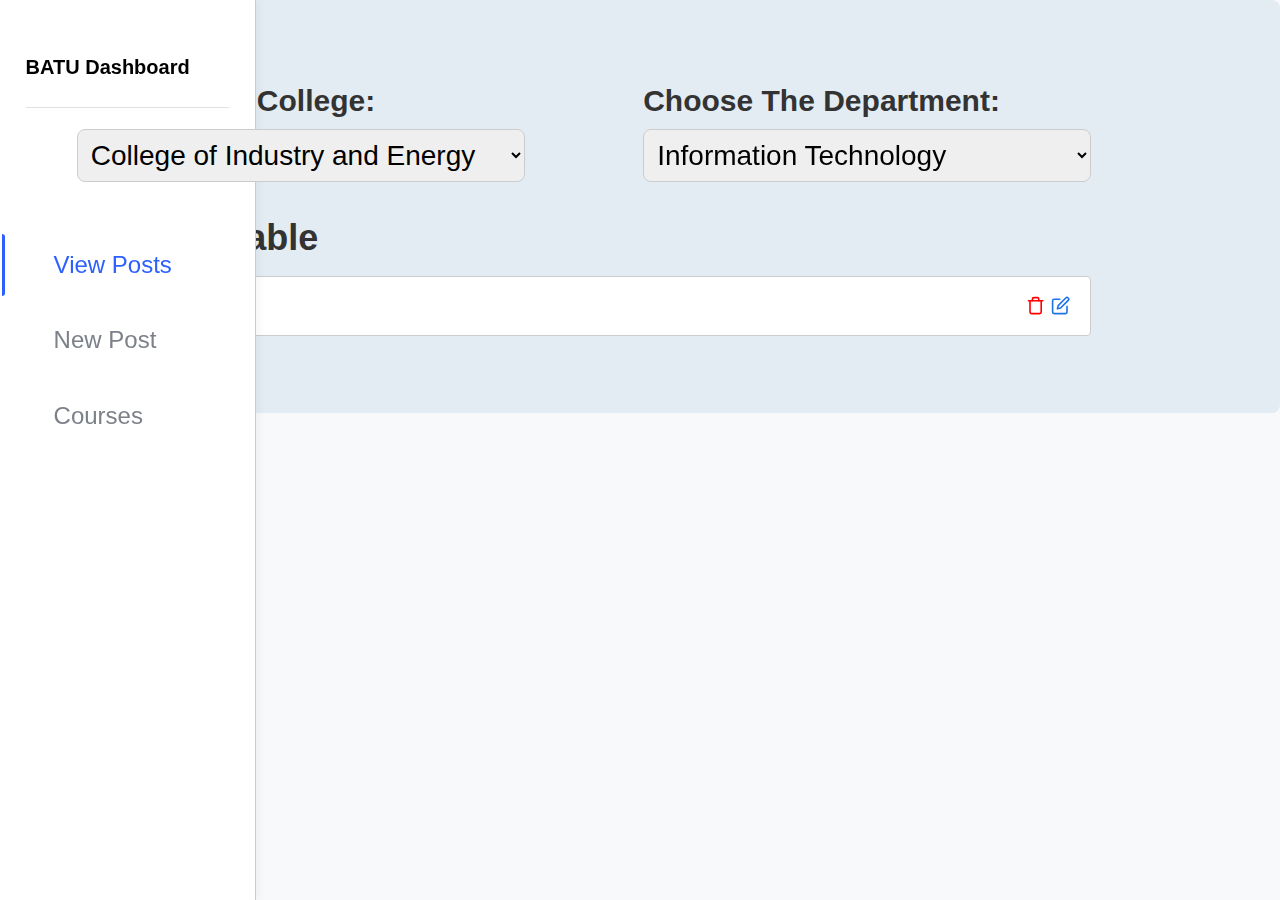
<file: dashboard/Courses.html>
<!DOCTYPE html>
<html lang="en">

<head>
    <meta charset="UTF-8">
    <meta name="viewport" content="width=device-width, initial-scale=1.0">
    <link rel="stylesheet" href="./posts/posts.css">
    <title>Courses</title>
    <style>

        .sidebar {
            width: 20vw;
            min-width: 200px;
            background-color: #ffffff;
            padding: 2vw;
            box-sizing: border-box;
            border-right: 1px solid #ccc;
        }

        .sidebar .sidebar-header {
            font-size: clamp(35px, 2.5vw, 32px);
            font-weight: bold;
            color: #000000;
            margin-bottom: 14vh;
            margin-top: 25px;
        }

        .sidebar a {
            color: #7c8088;
            text-decoration: none;
            display: block;
            margin: 1.5vh 0;
            font-size: clamp(24px, 1.2vw, 18px);
        }

        .sidebar a:hover {
            color: #084af0;
        }

        .main-content {
            flex-grow: 1;
            box-sizing: border-box;
        }

        .main-header {
            font-size: clamp(30px, 3vw, 40px);
            font-weight: bold;
            color: #3479ca;
            border-bottom: 1px solid #ccc;
            height: 20px;
            display: flex;
            align-items: center;
            padding: 4vw;
        }

        .main_con {
            background-color: #e4ecf3;
            padding: 6vw;
            border-radius: 8px;
            width: 100%;
            height: 100%;
            box-sizing: border-box;
        }

        .form-row {
            display: flex;
            gap: 0.5vw;
            margin-bottom: 3vh;
            align-items: center;
        }

        .form-group {
            display: flex;
            flex-direction: column;
            width: 80%;
            /* Smaller width */
        }

        .form-group label {
            font-weight: 700;
            /* More bold */
            color: #333;
            margin-bottom: 0.5vh;
            font-size: clamp(30px, 1.5vw, 20px);
        }

        .dropdown {
            padding: 1vh;
            border: 1px solid #ccc;
            border-radius: 8px;
            font-size: clamp(28px, 1vw, 14px);
            width: 80%;
            /* Smaller width */
            box-sizing: border-box;
        }

        .timetable-section {
            margin-top: 2vh;
        }

        .timetable-section h2 {
            color: #333;
            font-size: clamp(36px, 1.8vw, 22px);
            margin-bottom: 1vh;
        }

        .timetable-file {
            display: flex;
            align-items: center;
            gap: 1vw;
            color: #1A73E8;
            font-weight: bold;
            font-size: clamp(25px, 1vw, 14px);
            padding: 1vh 1.5vw;
            border: 1px solid #ccc;
            border-radius: 4px;
            background-color: #fff;
            width: 90%;
            /* Smaller width */
            box-sizing: border-box;
        }

        .file-icons {
            display: flex;
            gap: 0.5vw;
            margin-left: auto;
        }

        .file-icon {
            width: 1.5vw;
            height: 1.5vw;
            min-width: 18px;
            min-height: 18px;
            stroke: #1A73E8;
            cursor: pointer;
        }

        .delete-icon {
            stroke: #FF0000;
        }

        .file-name {
            flex-grow: 1;
            overflow: hidden;
            text-overflow: ellipsis;
            white-space: nowrap;
        }

        /* Media query for small screens */
        @media (max-width: 768px) {
            .sidebar {
                position: fixed;
                left: -100%;
                top: 0;
                width: 50%;
                max-width: 250px;
                height: 100%;
                transition: left 0.3s ease;
                z-index: 1000;
                background-color: #ffffff;
                border-right: 1px solid #ccc;
            }

            .sidebar.open {
                left: 0;
            }

            .hamburger {
                display: block;
                position: absolute;
                top: 15px;
                left: 15px;
                cursor: pointer;
                z-index: 1100;
            }

            .hamburger div {
                width: 30px;
                height: 4px;
                background-color: #333;
                margin: 5px 0;
            }

            /* Main content adjustments */
            .main-content {
                margin-left: 10%;
            }

            .form-row {
                flex-direction: column;
                gap: 1.5vh;
                align-items: flex-start;
            }

            .form-group {
                width: 100%;
                /* Full width for small screens */
            }

            .dropdown {
                padding: 0.8vh;
                font-size: 14px;
                width: 90%;
                /* Full width on mobile */
            }

            .timetable-file {
                width: 90%;
                font-size: 16px;
                margin: -5 auto;
            }
        }
    </style>
</head>

<body>

    <div class="dashboard">
        <nav class="sidebar" aria-label="Main navigation">
            <div class="sidebar-header">
                <h2>BATU Dashboard</h2>
            </div>
            <ul class="sidebar-menu">
                <li><a href="#view-posts" class="nav-link active" data-page="view-posts"><i
                            class="fas fa-home icon active-icon"></i><span class="link-text">View Posts</span></a></li>
                <li><a href="#new-post" class="nav-link" data-page="new-post"><i class="fas fa-plus icon"></i><span
                            class="link-text">New Post</span></a></li>
                <li><a href="#courses" class="nav-link" data-page="courses"><i class="fas fa-book icon"></i><span
                            class="link-text">Courses</span></a></li>
            </ul>
        </nav>
        <div class="main_con">
            <div class="form-row">
                <div class="form-group">
                    <label for="college">Choose The College:</label>
                    <select id="college" class="dropdown" onchange="updateDepartments()">
                        <option value="College of Industry and Energy">College of Industry and Energy</option>
                        <option value="College of Health Sciences">College of Health Sciences</option>
                    </select>
                </div>
                <div class="form-group">
                    <label for="department">Choose The Department:</label>
                    <select id="department" class="dropdown">
                        <option value="Information Technology">Information Technology</option>
                        <option value="Railway Technology">Railway Technology</option>
                        <option value="Food Industries Technology">Food Industries Technology</option>
                        <option value="Spinning and Weaving Technology">Spinning and Weaving Technology</option>
                        <option value="Tractors and Agricultural Equipment">Tractors and Agricultural Equipment</option>
                    </select>
                </div>
            </div>
            <div class="timetable-section">
                <h2>The Timetable</h2>
                <div id="timetable" class="timetable-file">
                    <span class="file-name">Choose File</span>
                    <div class="file-icons">
                        <svg class="file-icon delete-icon" viewBox="0 0 24 24" fill="none" stroke="currentColor"
                            stroke-width="2" stroke-linecap="round" stroke-linejoin="round" title="Delete">
                            <polyline points="3 6 5 6 21 6"></polyline>
                            <path d="M19 6v14a2 2 0 0 1-2 2H7a2 2 0 0 1-2-2V6m3 0V4a2 2 0 0 1 2-2h4a2 2 0 0 1 2 2v2">
                            </path>
                        </svg>
                        <svg class="file-icon" viewBox="0 0 24 24" fill="none" stroke="currentColor" stroke-width="2"
                            stroke-linecap="round" stroke-linejoin="round" title="Edit">
                            <path d="M11 4H4a2 2 0 0 0-2 2v14a2 2 0 0 0 2 2h14a2 2 0 0 0 2-2v-7"></path>
                            <path d="M18.5 2.5a2.121 2.121 0 0 1 3 3L12 15l-4 1 1-4 9.5-9.5z"></path>
                        </svg>
                    </div>
                    <input type="file" id="fileInput" style="display: none;" onchange="displayFileName()">
                </div>
            </div>
        </div>
    </div>
    </div>
    <script>
        function toggleSidebar() {
            const sidebar = document.querySelector('.sidebar');
            sidebar.classList.toggle('open');
        }
        function displayFileName() {
            const fileInput = document.getElementById('fileInput');
            const fileNameSpan = document.querySelector('.file-name');
            if (fileInput.files.length > 0) {
                fileNameSpan.textContent = fileInput.files[0].name;
            } else {
                fileNameSpan.textContent = 'Choose File';
            }
        }
        document.querySelector('.file-name').addEventListener('click', () => {
            document.getElementById('fileInput').click();
        });
    </script>
</body>

</html>
</file>
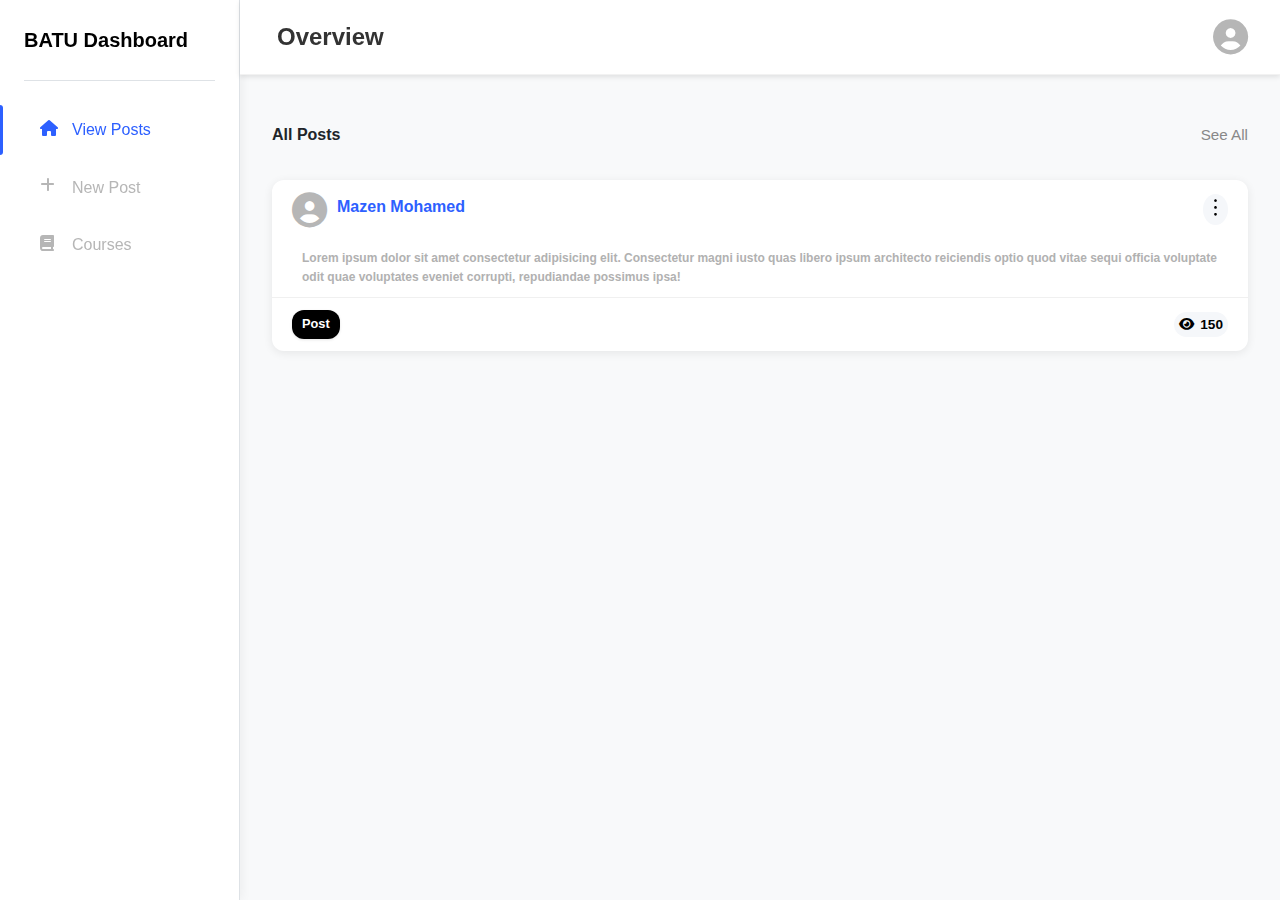
<file: dashboard/posts/posts.html>
<!DOCTYPE html>
<html lang="en">

<head>
  <meta charset="UTF-8">
  <meta name="viewport" content="width=device-width, initial-scale=1.0">
  <title>BATU Dashboard</title>
  <link rel="stylesheet" href="posts.css">
  <link rel="stylesheet" href="https://cdnjs.cloudflare.com/ajax/libs/font-awesome/6.5.0/css/all.min.css">
</head>

<body>
  <div class="dashboard">
    <nav class="sidebar" aria-label="Main navigation">
      <div class="sidebar-header">
        <h2>BATU Dashboard</h2>
      </div>
      <ul class="sidebar-menu">
        <li><a href="#view-posts" class="nav-link active" data-page="view-posts"><i
              class="fas fa-home icon active-icon"></i><span class="link-text">View Posts</span></a></li>
        <li><a href="#new-post" class="nav-link" data-page="new-post"><i class="fas fa-plus icon"></i><span
              class="link-text">New Post</span></a></li>
        <li><a href="#courses" class="nav-link" data-page="courses"><i class="fas fa-book icon"></i><span
              class="link-text">Courses</span></a></li>
      </ul>
    </nav>

    <main class="main-content">
      <div class="content-header">
        <h1 class="page-title">Overview</h1>
        <div class="header-actions">
          <button class="user-profile" aria-label="User profile">
            <i class="fas fa-user-circle user-icon"></i>
          </button>
        </div>
      </div>

      <section class="all-posts-section">
        <div class="all-posts-header">
          <h4>All Posts</h4>
          <a href="#" class="see-all-link">See All</a>
        </div>

        <article class="post-card announcement-card">
          <div class="post-header">
            <div class="author-info">
              <i class="fas fa-user-circle user-icon"></i>
              <h3 class="post-author">Mazen Mohamed</h3>
            </div>
            <div class="dropdown">
              <button class="settings-btn" onclick="toggleDropdown(this)">
                <img src="../../resource/icon-list.svg" />
              </button>
              <div class="dropdown-menu p-2">
                <button class="dropdown-item " style="background-color: red; color: white;"><img
                    src="../../resource/posts-icon-minu-1.svg" alt="icon" /> Edit</button>
                <button class="dropdown-item " style="background-color: blue; color: white;"><img
                    src="../../resource/posts-icon-minu-2.svg" alt="icon" /> Delete</button>
                <button class="dropdown-item " style="background-color: green; color: white;"><img
                    src="../../resource/posts-icon-minu-3.svg" alt="icon" /> Share</button>
              </div>
            </div>
          </div>

          <div class="post-content">
            <p class="">
              Lorem ipsum dolor sit amet consectetur adipisicing elit. Consectetur magni iusto quas libero ipsum
              architecto reiciendis optio quod vitae sequi officia voluptate odit quae voluptates eveniet corrupti,
              repudiandae possimus ipsa!
            </p>
          </div>

          <div class="post-footer">
            <div class="post-meta-left">
              <span class="post-badge fw-bold">Post</span>
            </div>
            <div class="post-meta-right">
              <div class="post-views">
                <i class="fas fa-eye"></i>
                <span class="fw-bold">150</span>
              </div>
            </div>
          </div>
        </article>
      </section>
    </main>
  </div>

  <script>
    document.addEventListener('DOMContentLoaded', function () {
      const navLinks = document.querySelectorAll('.nav-link');
      const activePage = localStorage.getItem('activePage');
      if (activePage) {
        const activeLink = document.querySelector(`.nav-link[data-page="${activePage}"]`);
        if (activeLink) setActiveLink(activeLink);
      }

      navLinks.forEach(link => {
        link.addEventListener('click', function (e) {
          e.preventDefault();
          setActiveLink(this);
          localStorage.setItem('activePage', this.getAttribute('data-page'));
        });
      });

      window.toggleDropdown = function (btn) {
        document.querySelectorAll('.dropdown-menu').forEach(menu => menu.classList.remove('show'));
        const menu = btn.nextElementSibling;
        menu.classList.toggle('show');
      };

      document.addEventListener('click', function (e) {
        if (!e.target.closest('.dropdown')) {
          document.querySelectorAll('.dropdown-menu').forEach(menu => menu.classList.remove('show'));
        }
      });

      function setActiveLink(activeElement) {
        navLinks.forEach(link => {
          link.classList.remove('active');
          const icon = link.querySelector('.icon');
          icon.classList.remove('active-icon');
        });

        activeElement.classList.add('active');
        activeElement.querySelector('.icon').classList.add('active-icon');
      }
    });
  </script>
</body>

</html>
</file>
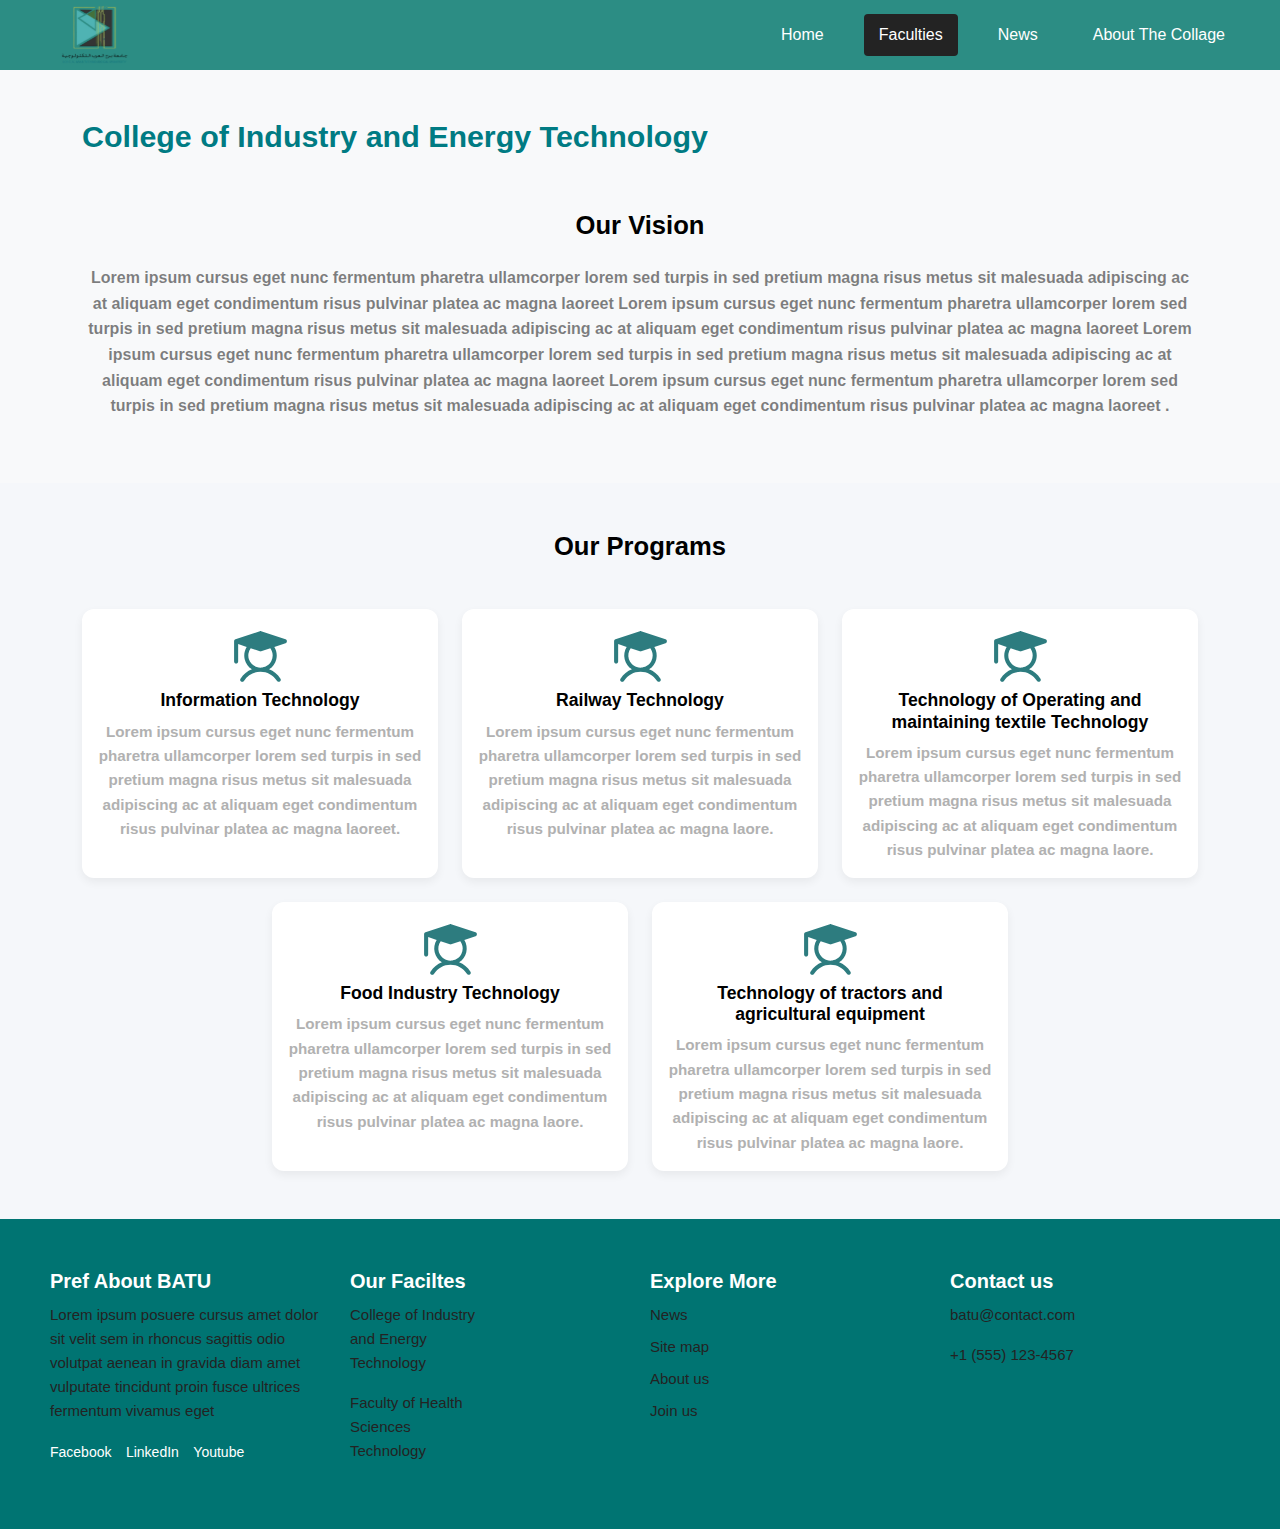
<file: page/faculties/faculties.html>
<!DOCTYPE html>
<html lang="en">

<head>
    <meta charset="UTF-8" />
    <link href="https://cdn.jsdelivr.net/npm/bootstrap@5.3.2/dist/css/bootstrap.min.css" rel="stylesheet">
    <meta name="viewport" content="width=device-width, initial-scale=1.0" />
    <link rel="stylesheet" href="faculties.css">
    <title>Borg El Arab Technological University</title>
</head>

<body>
    <!-- start nav -->
    <header style="position: static;">
        <div class="logo">
            <img src="../../resource/LogoNav.svg" alt="University Logo" />
        </div>
        <nav>
            <ul id="main-nav-list">
                <li class="">
                    <a href="../../index.html">Home</a>
                </li>
                <li class="active">
                    <a href="#">Faculties</a>
                </li>
                <li><a href="../news/news.html">News</a></li>
                <li><a href="../about-the-collage/about-the-collage.html">About The Collage</a></li>
            </ul>
        </nav>
        <button class="burger-menu" id="burger-menu" aria-label="Toggle Menu">
            <span></span>
            <span></span>
            <span></span>
        </button>
    </header>
    <!-- end nav -->
    <div class="faculties">

        <!-- Vision Section -->
        <section class="py-5 text-center bg-light ">
            <div class="container">
                <h2 class="pb-3 text-start main-title">College of Industry and Energy Technology</h2>
                <h2 class="mb-4 title">Our Vision</h2>
                <p class="text-muted text-black-50">
                    Lorem ipsum cursus eget nunc fermentum pharetra ullamcorper lorem sed turpis
                    in sed pretium magna risus metus sit malesuada adipiscing ac at aliquam eget
                    condimentum risus pulvinar platea ac magna laoreet Lorem ipsum cursus eget
                    nunc fermentum pharetra ullamcorper lorem sed turpis in sed pretium magna
                    risus metus sit malesuada adipiscing ac at aliquam eget condimentum risus
                    pulvinar platea ac magna laoreet Lorem ipsum cursus eget nunc fermentum
                    pharetra ullamcorper lorem sed turpis in sed pretium magna risus metus sit
                    malesuada adipiscing ac at aliquam eget condimentum risus pulvinar platea ac
                    magna laoreet Lorem ipsum cursus eget nunc fermentum pharetra ullamcorper
                    lorem sed turpis in sed pretium magna risus metus sit malesuada adipiscing ac
                    at aliquam eget condimentum risus pulvinar platea ac magna laoreet .
                </p>
            </div>
        </section>

        <!-- Programs Section -->
        <section class="py-5 ">
            <div class="container">
                <h2 class="text-center title mb-5">Our Programs</h2>
                <div class="row g-4 justify-content-center">
                    <div class="col-lg-4 col-md-6 col-sm-12">
                        <div class="card h-100 text-center">
                            <div class="card-body">
                                <img src="../../resource/faculties.svg" alt="Students icon" class="icon">
                                <h5 class="card-title">Information Technology</h5>
                                <p class="card-text">Lorem ipsum cursus eget nunc
                                    fermentum pharetra ullamcorper
                                    lorem sed turpis in sed pretium
                                    magna risus metus sit malesuada
                                    adipiscing ac at aliquam eget
                                    condimentum risus pulvinar platea
                                    ac magna laoreet.</p>
                            </div>
                        </div>
                    </div>
                    <div class="col-lg-4 col-md-6 col-sm-12">
                        <div class="card h-100 text-center">
                            <div class="card-body">
                                <img src="../../resource/faculties.svg" alt="Students icon" class="icon">
                                <h5 class="card-title">Railway Technology</h5>
                                <p class="card-text">Lorem ipsum cursus eget nunc
                                    fermentum pharetra ullamcorper
                                    lorem sed turpis in sed pretium
                                    magna risus metus sit malesuada
                                    adipiscing ac at aliquam eget
                                    condimentum risus pulvinar platea
                                    ac magna laore.</p>
                            </div>
                        </div>
                    </div>
                    <div class="col-lg-4 col-md-6 col-sm-12">
                        <div class="card h-100 text-center">
                            <div class="card-body">
                                <img src="../../resource/faculties.svg" alt="Students icon" class="icon">
                                <h5 class="card-title">Technology of Operating and maintaining textile Technology</h5>
                                <p class="card-text">Lorem ipsum cursus eget nunc
                                    fermentum pharetra ullamcorper
                                    lorem sed turpis in sed pretium
                                    magna risus metus sit malesuada
                                    adipiscing ac at aliquam eget
                                    condimentum risus pulvinar platea
                                    ac magna laore.</p>
                            </div>
                        </div>
                    </div>
                    <div class="col-lg-4 col-md-6 col-sm-12">
                        <div class="card h-100 text-center">
                            <div class="card-body">
                                <img src="../../resource/faculties.svg" alt="Students icon" class="icon">
                                <h5 class="card-title">Food Industry Technology</h5>
                                <p class="card-text">Lorem ipsum cursus eget nunc
                                    fermentum pharetra ullamcorper
                                    lorem sed turpis in sed pretium
                                    magna risus metus sit malesuada
                                    adipiscing ac at aliquam eget
                                    condimentum risus pulvinar platea
                                    ac magna laore.</p>
                            </div>
                        </div>
                    </div>
                    <div class="col-lg-4 col-md-6 col-sm-12">
                        <div class="card h-100 text-center">
                            <div class="card-body">
                                <img src="../../resource/faculties.svg" alt="Students icon" class="icon">
                                <h5 class="card-title">Technology of tractors and agricultural equipment
                                </h5>
                                <p class="card-text">Lorem ipsum cursus eget nunc
                                    fermentum pharetra ullamcorper
                                    lorem sed turpis in sed pretium
                                    magna risus metus sit malesuada
                                    adipiscing ac at aliquam eget
                                    condimentum risus pulvinar platea
                                    ac magna laore.</p>
                            </div>
                        </div>
                    </div>
                </div>
            </div>
        </section>
    </div>
    <!-- start footer -->
    <footer class="footer">
        <div class="footer-container">
            <div class="footer-section">
                <h4>Pref About BATU</h4>
                <p>Lorem ipsum posuere cursus amet dolor <br>sit velit sem in rhoncus sagittis odio <br> volutpat aenean
                    in gravida diam amet<br> vulputate tincidunt proin fusce ultrices <br>fermentum vivamus eget</p>
                <div class="social-icons">
                    <a href="#"><i class="fab fa-facebook-f"></i> Facebook</a>
                    <a href="#"><i class="fab fa-linkedin-in"></i> LinkedIn</a>
                    <a href="#"><i class="fab fa-youtube"></i> Youtube</a>
                </div>
            </div>

            <div class="footer-section">
                <h4>Our Faciltes</h4>
                <div class="facility">
                    <p>College of Industry<br> and Energy <br>Technology</p>
                    <p>Faculty of Health <br>Sciences <br> Technology </p>
                </div>
            </div>

            <div class="footer-section">
                <h4>Explore More</h4>
                <ul>
                    <li>
                        <a1 href="#">News</a1>
                    </li>
                    <li>
                        <a1 href="#">Site map</a1>
                    </li>
                    <li>
                        <a1 href="#">About us</a1>
                    </li>
                    <li>
                        <a1 href="#">Join us</a1>
                    </li>
                </ul>
            </div>

            <div class="footer-section">
                <h4>Contact us</h4>
                <p>batu@contact.com</p>
                <p>+1 (555) 123-4567</p>
            </div>
        </div>
    </footer>
    <!-- end footer -->
    <script src="../../script.js" defer></script>
    <script src="https://cdn.jsdelivr.net/npm/bootstrap@5.3.2/dist/js/bootstrap.bundle.min.js"></script>
</body>

</html>
</file>
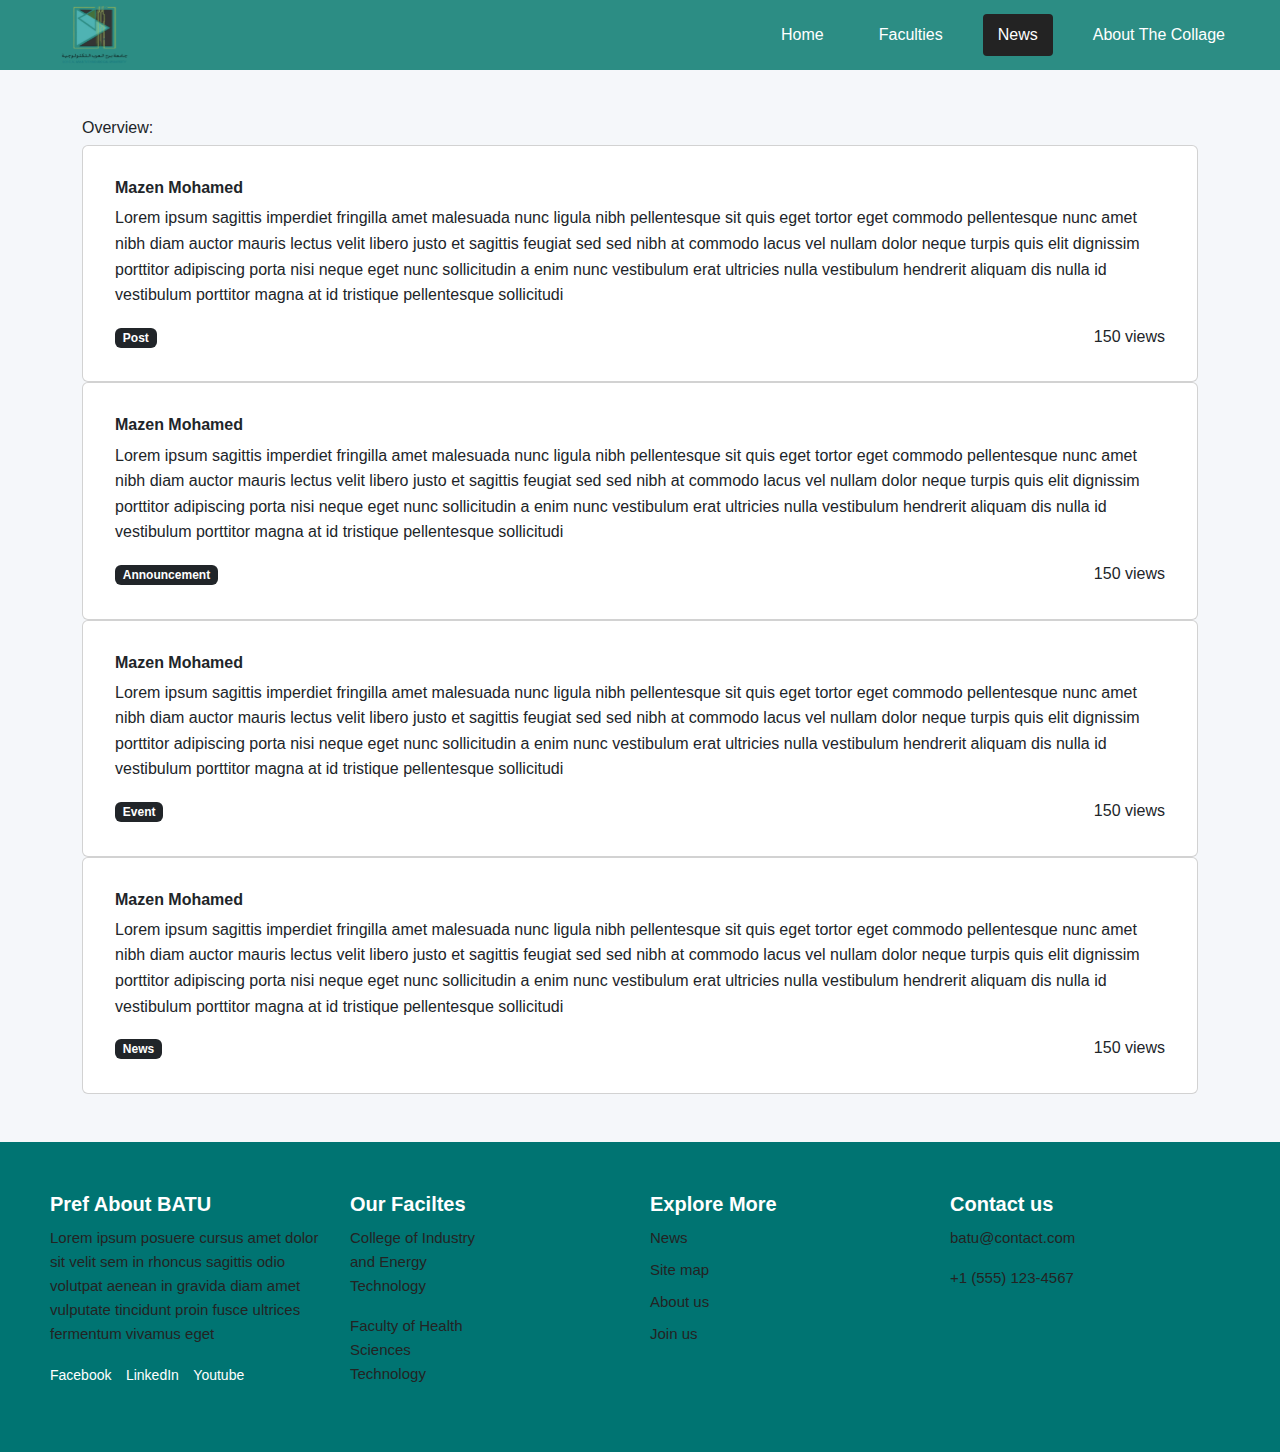
<file: page/news/news.html>
<!DOCTYPE html>
<html lang="en">

<head>
    <meta charset="UTF-8" />
    <link href="https://cdn.jsdelivr.net/npm/bootstrap@5.3.2/dist/css/bootstrap.min.css" rel="stylesheet">
    <meta name="viewport" content="width=device-width, initial-scale=1.0" />
    <link rel="stylesheet" href="news.css">
    <title>Borg El Arab Technological University</title>
</head>

<body>
    <!-- start nav -->
    <header style="position: static;">
        <div class="logo">
            <img src="../../resource/LogoNav.svg" alt="University Logo" />
        </div>
        <nav>
            <ul id="main-nav-list">
                <li class="">
                    <a href="../../index.html">Home</a>
                </li>
                <li>
                    <a href="../faculties/faculties.html">Faculties</a>
                </li>
                <li class="active"><a href="#">News</a></li>
                <li><a href="../about-the-collage/about-the-collage.html">About The Collage</a></li>
            </ul>
        </nav>
        <button class="burger-menu" id="burger-menu" aria-label="Toggle Menu">
            <span></span>
            <span></span>
            <span></span>
        </button>
    </header>
    <!-- end nav -->
    <div class="news">

        <!-- Main Content -->
        <div class="container my-5">
            <h6>Overview:</h6>

            <!-- Post Cards -->
            <div class="card p-3">
                <div class="card-body">
                    <h6><strong>Mazen Mohamed</strong></h6>
                    <p>Lorem ipsum sagittis imperdiet fringilla amet malesuada nunc ligula nibh pellentesque sit quis
                        eget tortor eget commodo pellentesque nunc amet nibh diam auctor mauris lectus velit libero
                        justo et sagittis feugiat sed sed nibh at commodo lacus vel nullam dolor neque turpis quis elit
                        dignissim porttitor adipiscing porta nisi neque eget nunc sollicitudin a enim nunc vestibulum
                        erat ultricies nulla vestibulum hendrerit aliquam dis nulla id vestibulum porttitor magna at id
                        tristique pellentesque sollicitudi</p>
                    <span class="badge bg-dark">Post</span>
                    <span class="float-end">150 views</span>
                </div>
            </div>

            <div class="card p-3">
                <div class="card-body">
                    <h6><strong>Mazen Mohamed</strong></h6>
                    <p>Lorem ipsum sagittis imperdiet fringilla amet malesuada nunc ligula nibh pellentesque sit quis
                        eget tortor eget commodo pellentesque nunc amet nibh diam auctor mauris lectus velit libero
                        justo et sagittis feugiat sed sed nibh at commodo lacus vel nullam dolor neque turpis quis elit
                        dignissim porttitor adipiscing porta nisi neque eget nunc sollicitudin a enim nunc vestibulum
                        erat ultricies nulla vestibulum hendrerit aliquam dis nulla id vestibulum porttitor magna at id
                        tristique pellentesque sollicitudi</p>
                    <span class="badge bg-dark">Announcement</span>
                    <span class="float-end">150 views</span>
                </div>
            </div>

            <div class="card p-3">
                <div class="card-body">
                    <h6><strong>Mazen Mohamed</strong></h6>
                    <p>Lorem ipsum sagittis imperdiet fringilla amet malesuada nunc ligula nibh pellentesque sit quis
                        eget tortor eget commodo pellentesque nunc amet nibh diam auctor mauris lectus velit libero
                        justo et sagittis feugiat sed sed nibh at commodo lacus vel nullam dolor neque turpis quis elit
                        dignissim porttitor adipiscing porta nisi neque eget nunc sollicitudin a enim nunc vestibulum
                        erat ultricies nulla vestibulum hendrerit aliquam dis nulla id vestibulum porttitor magna at id
                        tristique pellentesque sollicitudi</p>
                    <span class="badge bg-dark">Event</span>
                    <span class="float-end">150 views</span>
                </div>
            </div>

            <div class="card p-3">
                <div class="card-body">
                    <h6><strong>Mazen Mohamed</strong></h6>
                    <p>Lorem ipsum sagittis imperdiet fringilla amet malesuada nunc ligula nibh pellentesque sit quis
                        eget tortor eget commodo pellentesque nunc amet nibh diam auctor mauris lectus velit libero
                        justo et sagittis feugiat sed sed nibh at commodo lacus vel nullam dolor neque turpis quis elit
                        dignissim porttitor adipiscing porta nisi neque eget nunc sollicitudin a enim nunc vestibulum
                        erat ultricies nulla vestibulum hendrerit aliquam dis nulla id vestibulum porttitor magna at id
                        tristique pellentesque sollicitudi</p>
                    <span class="badge bg-dark text-white">News</span>
                    <span class="float-end">150 views</span>
                </div>
            </div>
        </div>


        <!-- start footer -->
        <footer class="footer">
            <div class="footer-container">
                <div class="footer-section">
                    <h4>Pref About BATU</h4>
                    <p>Lorem ipsum posuere cursus amet dolor <br>sit velit sem in rhoncus sagittis odio <br> volutpat
                        aenean
                        in gravida diam amet<br> vulputate tincidunt proin fusce ultrices <br>fermentum vivamus eget</p>
                    <div class="social-icons">
                        <a href="#"><i class="fab fa-facebook-f"></i> Facebook</a>
                        <a href="#"><i class="fab fa-linkedin-in"></i> LinkedIn</a>
                        <a href="#"><i class="fab fa-youtube"></i> Youtube</a>
                    </div>
                </div>

                <div class="footer-section">
                    <h4>Our Faciltes</h4>
                    <div class="facility">
                        <p>College of Industry<br> and Energy <br>Technology</p>
                        <p>Faculty of Health <br>Sciences <br> Technology </p>
                    </div>
                </div>

                <div class="footer-section">
                    <h4>Explore More</h4>
                    <ul>
                        <li>
                            <a1 href="#">News</a1>
                        </li>
                        <li>
                            <a1 href="#">Site map</a1>
                        </li>
                        <li>
                            <a1 href="#">About us</a1>
                        </li>
                        <li>
                            <a1 href="#">Join us</a1>
                        </li>
                    </ul>
                </div>

                <div class="footer-section">
                    <h4>Contact us</h4>
                    <p>batu@contact.com</p>
                    <p>+1 (555) 123-4567</p>
                </div>
            </div>
        </footer>
        <!-- end footer -->
        <script src="../../script.js" defer></script>
        <script src="https://cdn.jsdelivr.net/npm/bootstrap@5.3.2/dist/js/bootstrap.bundle.min.js"></script>
</body>

</html>
</file>
<file: dashboard/posts/posts.css>
/* ===== Global Variables & Base Styles ===== */
:root {
    --primary-color: #2D60FF;
    --inactive-color: #B6B6B6;
    --secondary-color: #3f37c9;
    --accent-color: #4895ef;
    --danger-color: #f72585;
    --success-color: #4cc9f0;
    --warning-color: #f8961e;
    --light-color: #f8f9fa;
    --dark-color: #212529;
    --black-color: #000000;
    --gray-color: #6c757d;
    --border-color: #dee2e6;
    --sidebar-width: 240px;
}

* {
    margin: 0;
    padding: 0;
    box-sizing: border-box;
}

body {
    font-family: 'Segoe UI', Tahoma, Geneva, Verdana, sans-serif;
    background-color: var(--light-color);
    color: var(--dark-color);
    line-height: 1.6;
}

/* ===== Dashboard Layout Structure ===== */
.dashboard {
    display: flex;
    min-height: 100vh;
}

/* ===== Sidebar Component Styles ===== */
.sidebar {
    width: var(--sidebar-width);
    background-color: white;
    height: 100vh;
    position: fixed;
    padding: 1.5rem;
    border-right: 1px solid var(--border-color);
    box-shadow: 2px 0 10px rgba(0, 0, 0, 0.05);
}

.sidebar-header {
    padding-bottom: 1.5rem;
    border-bottom: 1px solid var(--border-color);
    margin-bottom: 1.5rem;
}

.sidebar h2 {
    font-size: 1.25rem;
    color: var(--black-color);
    font-weight: 600;
}

/* ===== Navigation Menu Styles ===== */
.sidebar-menu {
    list-style: none;
}

.sidebar-menu li {
    position: relative;
    margin-bottom: 0.5rem;
}

.sidebar-menu a {
    display: flex;
    align-items: center;
    padding: 0.75rem 1rem;
    text-decoration: none;
    color: var(--inactive-color);
    border-radius: 6px;
    transition: all 0.3s ease;
    background-color: transparent;
}

.sidebar-menu a:hover,
.sidebar-menu a:focus {
    background-color: rgba(45, 96, 255, 0.05);
    color: var(--primary-color);
}

.sidebar-menu a.active {
    background-color: transparent;
    color: var(--primary-color);
    font-weight: 500;
}

.sidebar-menu li a.active::after {
    content: "";
    position: absolute;
    left: -1.5rem;
    top: 0;
    height: 100%;
    width: 3px;
    background-color: var(--primary-color);
    border-radius: 0 3px 3px 0;
}

/* ===== Navigation Icons ===== */
.sidebar-menu .icon {
    width: 20px;
    height: 20px;
    margin-right: 12px;
    transition: all 0.3s ease;
    color: var(--inactive-color);
}

.sidebar-menu a:hover .icon,
.sidebar-menu a.active .icon {
    color: var(--primary-color);
}

.sidebar-menu .icon svg {
    width: 100%;
    height: 100%;
    display: block;
    color: inherit;
}

.sidebar-menu .icon svg * {
    stroke: currentColor;
    fill: currentColor;
    transition: all 0.3s ease;
}

/* ===== Header & User Controls ===== */
.content-header {
    position: fixed;
    top: 0;
    left: var(--sidebar-width);
    right: 0;
    height: 75px;
    background: white;
    display: flex;
    align-items: center;
    justify-content: space-between;
    padding: 0 2rem;
    box-shadow: 0 2px 5px rgba(0, 0, 0, 0.1);
    z-index: 100;
    backdrop-filter: blur(5px);
    border-bottom: 1px solid rgba(0, 0, 0, 0.05);
}

.page-title {
    font-size: 1.5rem;
    color: #333;
    margin: 5px;
}

.header-actions {
    display: flex;
    align-items: center;
    gap: 1.5rem;
}

.user-profile {
    background: none;
    border: none;
    cursor: pointer;
}

.user-icon {
    font-size: 2.2rem;
    color: #B6B6B6;
    transition: all 0.3s ease;
}

.user-profile:hover .user-icon {
    transform: scale(1.1);
}

/* ===== Main Content Area ===== */
.main-content {
    flex: 1;
    margin-left: var(--sidebar-width);
    padding: 2rem;
    margin-top: 90px;
}

/* ===== Posts Section Layout ===== */
.all-posts-section {
    display: flex;
    flex-direction: column;
    gap: 0.5rem;
}

.all-posts-header {
    display: flex;
    justify-content: space-between;
    align-items: center;
    margin-bottom: 1.5rem;
}

.see-all-link {
    color: #888;
    text-decoration: none;
    font-size: 0.95rem;
    transition: color 0.2s ease;
}

.see-all-link:hover {
    color: var(--primary-color);
}

/* ===== Post Cards Styling ===== */
.posts-container {
    display: grid;
    grid-template-columns: repeat(3, 1fr);
    gap: 20px;
    margin-top: 20px;
}

.post-card {
    background: white;
    border-radius: 12px;
    box-shadow: 0 2px 10px rgba(0, 0, 0, 0.08);
    /* overflow: hidden; */
    display: flex;
    flex-direction: column;
}

.post-header {
    display: flex;
    justify-content: space-between;
    align-items: center;
    padding: 12px 20px;
    position: relative;
}

.post-actions {
    position: absolute;
    right: 15px;
    top: 15px;
}

.post-author {
    margin: 0;
    color: #2D60FF;
    font-size: 1rem;
    position: relative;
    top: -2px;
}

.author-info {
    display: flex;
    align-items: center;
    gap: 10px;
}

.post-content {
    flex-grow: 1;
    padding: 15px 20px;
    color: #B1B1B1;
    line-height: 1.6;
    font-size: 0.75rem;
    border-bottom: 1px solid #f0f0f0;
    font-weight: bold;
    padding: 10px 30px;
}

.post-footer {
    padding: 12px 20px;
    display: flex;
    justify-content: space-between;
    align-items: center;
}

.post-thumbnail {
    width: 36px;
    height: 36px;
    border-radius: 50%;
    object-fit: cover;
}

.post-views {
    display: flex;
    align-items: center;
    gap: 6px;
    color: black;
    font-size: 0.85rem;
    background-color: #F5F7FA;
    border-radius: 20px;
    padding: 2px 5px;
    font-weight: bold;
}

/* ===== Badge Styles ===== */
.badge {
    display: inline-block;
    padding: 4px 10px;
    border-radius: 4px;
    font-size: 0.75rem;
    font-weight: 600;
    text-transform: uppercase;
}

.badge.post {
    background: #2D60FF;
    color: white;
}

.badge.announcement {
    background: #f8961e;
    color: white;
}

.badge.event {
    background: #4cc9f0;
    color: white;
}

.post-badge {
    display: inline-block;
    padding: 4px 10px;
    background-color: #000000;
    color: #ffffff;
    border-radius: 12px;
    font-size: 0.8rem;
    font-weight: bold;
    box-shadow: 0 1px 3px rgba(0, 0, 0, 0.1);
}

/* ===== Interactive Elements ===== */
.settings-btn {
    background: none;
    border: none;
    cursor: pointer;
    color: #888;
    padding: 5px;
    font-size: 1rem;
    transition: all 0.2s ease;
    background-color: #F5F7FA;
    border-radius: 50%;
    padding: 5px 11px;
}

.settings-btn:hover {
    color: #2D60FF;
    transform: scale(1.1);
}

/* ===== Responsive Design Breakpoints ===== */
@media (max-width: 1024px) {
    .posts-container {
        grid-template-columns: repeat(2, 1fr);
    }
}

@media (max-width: 768px) {
    .sidebar {
        width: 70px;
        padding: 1rem 0.5rem;
    }

    .sidebar h2,
    .sidebar-menu span {
        display: none;
    }

    .sidebar-menu a {
        justify-content: center;
        padding: 0.75rem;
    }

    .sidebar-menu .icon {
        margin-right: 0;
    }

    .content-header {
        left: 70px;
        height: 70px;
        padding: 0 1rem;
    }

    .main-content {
        margin-left: 70px;
        padding: 1.5rem;
        margin-top: 70px;
    }

    .posts-container {
        grid-template-columns: 1fr;
    }
}


/* eidt jo */

.dropdown {
    position: relative;
    display: inline-block;
}

.dropdown-menu {
    display: none;
    position: absolute;
    right: 0;
    background-color: #F5F7FA;
    border: 1px solid #ddd;
    border-radius: 6px;
    box-shadow: 0 2px 6px rgba(0, 0, 0, 0.15);
    padding: 10px;
    z-index: 1000;
    min-width: 120px;
}

.dropdown-menu.show {
    display: block;
}

.dropdown-item {
    width: 100%;
    padding: 8px 12px;
    background: none;
    border: none;
    text-align: left;
    display: flex;
    align-items: center;
    gap: 8px;
    cursor: pointer;
    font-size: 14px;
    border-radius: 8px;
    margin: 2px 0;
}

.dropdown-item:hover {
    background-color: #f5f5f5;
}
</file>
<file: page/faculties/faculties.css>
* {
    margin: 0;
    padding: 0;
    box-sizing: border-box;
}

body {
    font-family: Arial, sans-serif;
    line-height: 1.6;
    background-color: #F5F7FA;
    overflow-x: hidden;
}

/* start nav */
header {
    display: flex;
    justify-content: space-between;
    align-items: center;
    background-color: #2c8d84;
    padding: 10px 40px;
    color: #F5F7FA;
    height: 70px;
    width: 100%;

    .logo img {
        display: block;
        height: 60px;
        width: 110px;
    }

    nav ul {
        list-style: none;
        display: flex;
        margin: 0;
    }

    nav ul li {
        margin-left: 25px;
        position: relative;
    }

    nav ul li a {
        color: #fff;
        text-decoration: none;
        padding: 8px 15px;
        border-radius: 4px;
        transition: background-color 0.3s ease;
        display: flex;
        align-items: center;
        white-space: nowrap;
    }

    nav ul li.active a,
    nav ul li a:hover {
        background-color: #232323;
    }

    .dropdown-content {
        display: none;
        position: absolute;
        background-color: #2D7C7F;
        min-width: 160px;
        box-shadow: 0px 8px 16px 0px rgba(0, 0, 0, 0.2);
        z-index: 1;
        top: 100%;
        left: 0;
        border-radius: 0 0 4px 4px;
    }

    .dropdown-content a {
        color: white;
        padding: 12px 16px;
        text-decoration: none;
        display: block;
    }

    .dropdown-content a:hover {
        background-color: #225c5e;
    }

    .dropdown:hover .dropdown-content {
        display: block;
    }

    .burger-menu {
        display: none;
        background: none;
        border: none;
        cursor: pointer;
        padding: 10px;
        z-index: 1001;
    }

    .burger-menu span {
        display: block;
        width: 25px;
        height: 3px;
        background-color: #fff;
        margin: 5px 0;
        transition: all 0.3s ease-in-out;
    }
}

@media (max-width: 768px) {

    /* start nav */
    header {
        padding: 10px 20px;

        nav ul#main-nav-list {
            display: none;
            position: absolute;
            top: 70px;
            left: 0;
            width: 100%;
            background-color: #266a6c;
            flex-direction: column;
            padding: 10px 0;
        }

        nav ul#main-nav-list.nav-active {
            display: flex;
        }

        nav ul li {
            margin: 10px 0;
            width: 100%;
        }

        nav ul li a {
            padding: 12px 20px;
            justify-content: center;
        }

        .dropdown-content {
            position: static;
            background-color: transparent;
            padding-left: 30px;
        }

        .burger-menu {
            display: block;
        }

        .burger-menu.active span:nth-child(1) {
            transform: rotate(45deg) translate(5px, 5px);
        }

        .burger-menu.active span:nth-child(2) {
            opacity: 0;
        }

        .burger-menu.active span:nth-child(3) {
            transform: rotate(-45deg) translate(5px, -5px);
        }
    }
}

/* end nav  */

.faculties {
    .main-title {
        color: #007b83;
        font-size: 1.9rem;
        margin-bottom: 40px;
        font-weight: bold;
    }
    .title{
        color: black;
        font-size: 1.6rem;
        margin-bottom: 40px;
        font-weight: bold;
    }

    /* قسم البرامج */
    section .card {
        border: none;
        border-radius: 12px;
        box-shadow: 0 4px 10px rgba(0, 0, 0, 0.06);
        transition: transform 0.3s ease, box-shadow 0.3s ease;
    }

    section .card:hover {
        transform: translateY(-5px);
        box-shadow: 0 6px 16px rgba(0, 0, 0, 0.12);
    }

    .card-title {
        color: black;
        font-weight: 600;
        font-size: 1.1rem;
    }

    .card-text {
        color: #B1B1B1;
        font-size: 0.95rem;
    }

    p{
        color: #B1B1B1;
        font-weight: 600;
    }

}

/* استجابة على الشاشات الصغيرة */
@media (max-width: 576px) {
    .faculties {
        .main-title {
            font-size: 1.6rem;
        }

        .card-title {
            font-size: 1rem;
        }

        .card-text {
            font-size: 0.9rem;
        }
    }
}



/* start footer */
.footer {
    background-color: #007472;
    color: white;
    padding: 40px 20px;
    font-family: Arial, sans-serif;


    .footer-container {
        display: flex;
        justify-content: space-between;
        flex-wrap: wrap;
        max-width: 1200px;
        margin: auto;
    }

    .footer-section {
        flex: 1 1 200px;
        margin: 10px;
    }

    .footer-section h4 {
        font-weight: bold;
        margin-bottom: 10px;
        font-size: 20px;
    }

    .footer-section p,
    .footer-section li {
        font-size: 15px;
        color: #232323;
        text-decoration: none;
    }

    .footer-section a {
        font-size: 15px;
        color: #ffffff;
        text-decoration: none;
    }

    .footer-section ul {
        list-style: none;
        padding: 0;
    }

    .footer-section li {
        margin-bottom: 8px;
    }

    .social-icons {
        margin-top: 10px;
    }

    .social-icons a {
        display: inline-block;
        margin-right: 10px;
        font-size: 14px;
    }

    .facility-img {
        width: 40px;
        height: 40px;
        border-radius: 50%;
        margin-bottom: 10px;
    }
}

/* end footer */
</file>
<file: page/news/news.css>
* {
    margin: 0;
    padding: 0;
    box-sizing: border-box;
}

body {
    font-family: Arial, sans-serif;
    line-height: 1.6;
    background-color: #F5F7FA;
    overflow-x: hidden;
}

/* start nav */
header {
    display: flex;
    justify-content: space-between;
    align-items: center;
    background-color: #2c8d84;
    padding: 10px 40px;
    color: #F5F7FA;
    height: 70px;
    width: 100%;

    .logo img {
        display: block;
        height: 60px;
        width: 110px;
    }

    nav ul {
        list-style: none;
        display: flex;
        margin: 0;
    }

    nav ul li {
        margin-left: 25px;
        position: relative;
    }

    nav ul li a {
        color: #fff;
        text-decoration: none;
        padding: 8px 15px;
        border-radius: 4px;
        transition: background-color 0.3s ease;
        display: flex;
        align-items: center;
        white-space: nowrap;
    }

    nav ul li.active a,
    nav ul li a:hover {
        background-color: #232323;
    }

    .dropdown-content {
        display: none;
        position: absolute;
        background-color: #2D7C7F;
        min-width: 160px;
        box-shadow: 0px 8px 16px 0px rgba(0, 0, 0, 0.2);
        z-index: 1;
        top: 100%;
        left: 0;
        border-radius: 0 0 4px 4px;
    }

    .dropdown-content a {
        color: white;
        padding: 12px 16px;
        text-decoration: none;
        display: block;
    }

    .dropdown-content a:hover {
        background-color: #225c5e;
    }

    .dropdown:hover .dropdown-content {
        display: block;
    }

    .burger-menu {
        display: none;
        background: none;
        border: none;
        cursor: pointer;
        padding: 10px;
        z-index: 1001;
    }

    .burger-menu span {
        display: block;
        width: 25px;
        height: 3px;
        background-color: #fff;
        margin: 5px 0;
        transition: all 0.3s ease-in-out;
    }
}

@media (max-width: 768px) {

    /* start nav */
    header {
        padding: 10px 20px;

        nav ul#main-nav-list {
            display: none;
            position: absolute;
            top: 70px;
            left: 0;
            width: 100%;
            background-color: #266a6c;
            flex-direction: column;
            padding: 10px 0;
        }

        nav ul#main-nav-list.nav-active {
            display: flex;
        }

        nav ul li {
            margin: 10px 0;
            width: 100%;
        }

        nav ul li a {
            padding: 12px 20px;
            justify-content: center;
        }

        .dropdown-content {
            position: static;
            background-color: transparent;
            padding-left: 30px;
        }

        .burger-menu {
            display: block;
        }

        .burger-menu.active span:nth-child(1) {
            transform: rotate(45deg) translate(5px, 5px);
        }

        .burger-menu.active span:nth-child(2) {
            opacity: 0;
        }

        .burger-menu.active span:nth-child(3) {
            transform: rotate(-45deg) translate(5px, -5px);
        }
    }
}

/* end nav  */

.faculties {
    .main-title {
        color: #007b83;
        font-size: 1.9rem;
        margin-bottom: 40px;
        font-weight: bold;
    }
    .title{
        color: black;
        font-size: 1.6rem;
        margin-bottom: 40px;
        font-weight: bold;
    }

    /* قسم البرامج */
    section .card {
        border: none;
        border-radius: 12px;
        box-shadow: 0 4px 10px rgba(0, 0, 0, 0.06);
        transition: transform 0.3s ease, box-shadow 0.3s ease;
    }

    section .card:hover {
        transform: translateY(-5px);
        box-shadow: 0 6px 16px rgba(0, 0, 0, 0.12);
    }

    .card-title {
        color: black;
        font-weight: 600;
        font-size: 1.1rem;
    }

    .card-text {
        color: #B1B1B1;
        font-size: 0.95rem;
    }

    p{
        color: #B1B1B1;
        font-weight: 600;
    }

}

/* استجابة على الشاشات الصغيرة */
@media (max-width: 576px) {
    .faculties {
        .main-title {
            font-size: 1.6rem;
        }

        .card-title {
            font-size: 1rem;
        }

        .card-text {
            font-size: 0.9rem;
        }
    }
}



/* start footer */
.footer {
    background-color: #007472;
    color: white;
    padding: 40px 20px;
    font-family: Arial, sans-serif;


    .footer-container {
        display: flex;
        justify-content: space-between;
        flex-wrap: wrap;
        max-width: 1200px;
        margin: auto;
    }

    .footer-section {
        flex: 1 1 200px;
        margin: 10px;
    }

    .footer-section h4 {
        font-weight: bold;
        margin-bottom: 10px;
        font-size: 20px;
    }

    .footer-section p,
    .footer-section li {
        font-size: 15px;
        color: #232323;
        text-decoration: none;
    }

    .footer-section a {
        font-size: 15px;
        color: #ffffff;
        text-decoration: none;
    }

    .footer-section ul {
        list-style: none;
        padding: 0;
    }

    .footer-section li {
        margin-bottom: 8px;
    }

    .social-icons {
        margin-top: 10px;
    }

    .social-icons a {
        display: inline-block;
        margin-right: 10px;
        font-size: 14px;
    }

    .facility-img {
        width: 40px;
        height: 40px;
        border-radius: 50%;
        margin-bottom: 10px;
    }
}

/* end footer */
</file>
